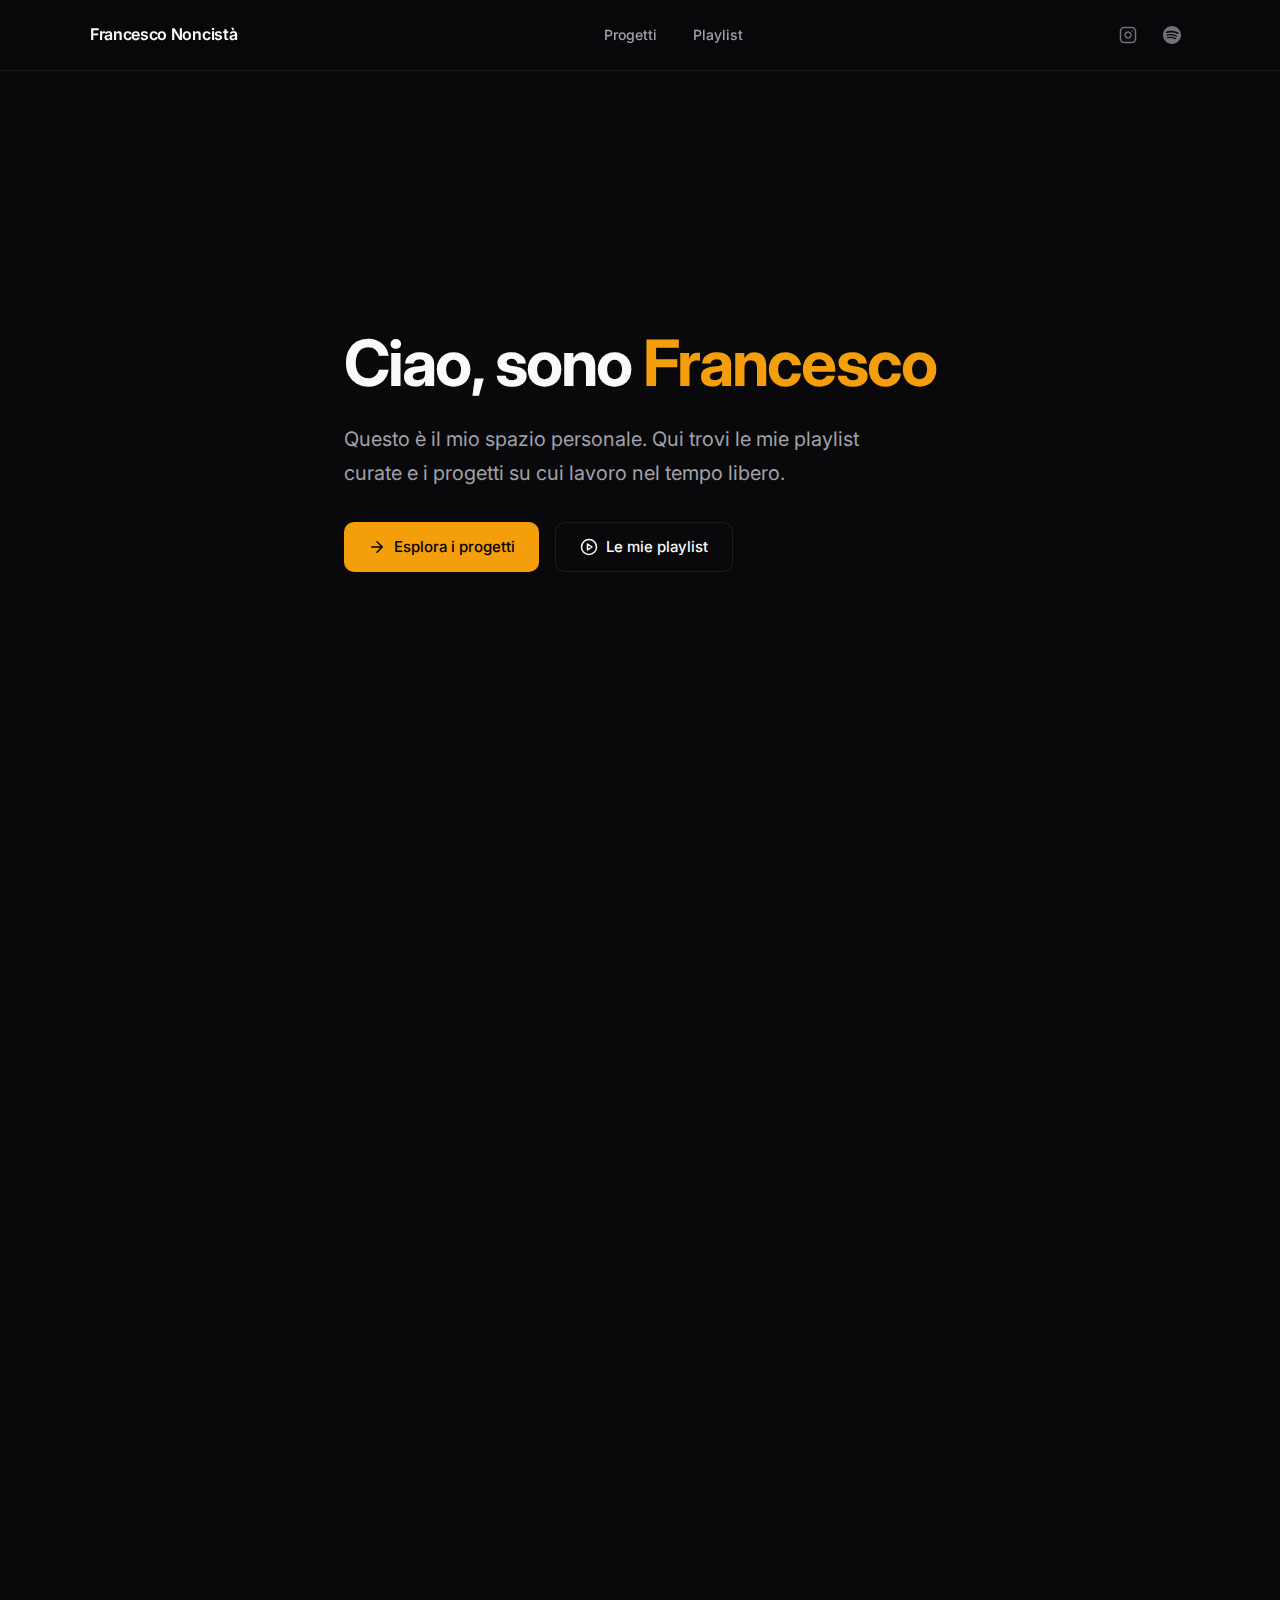
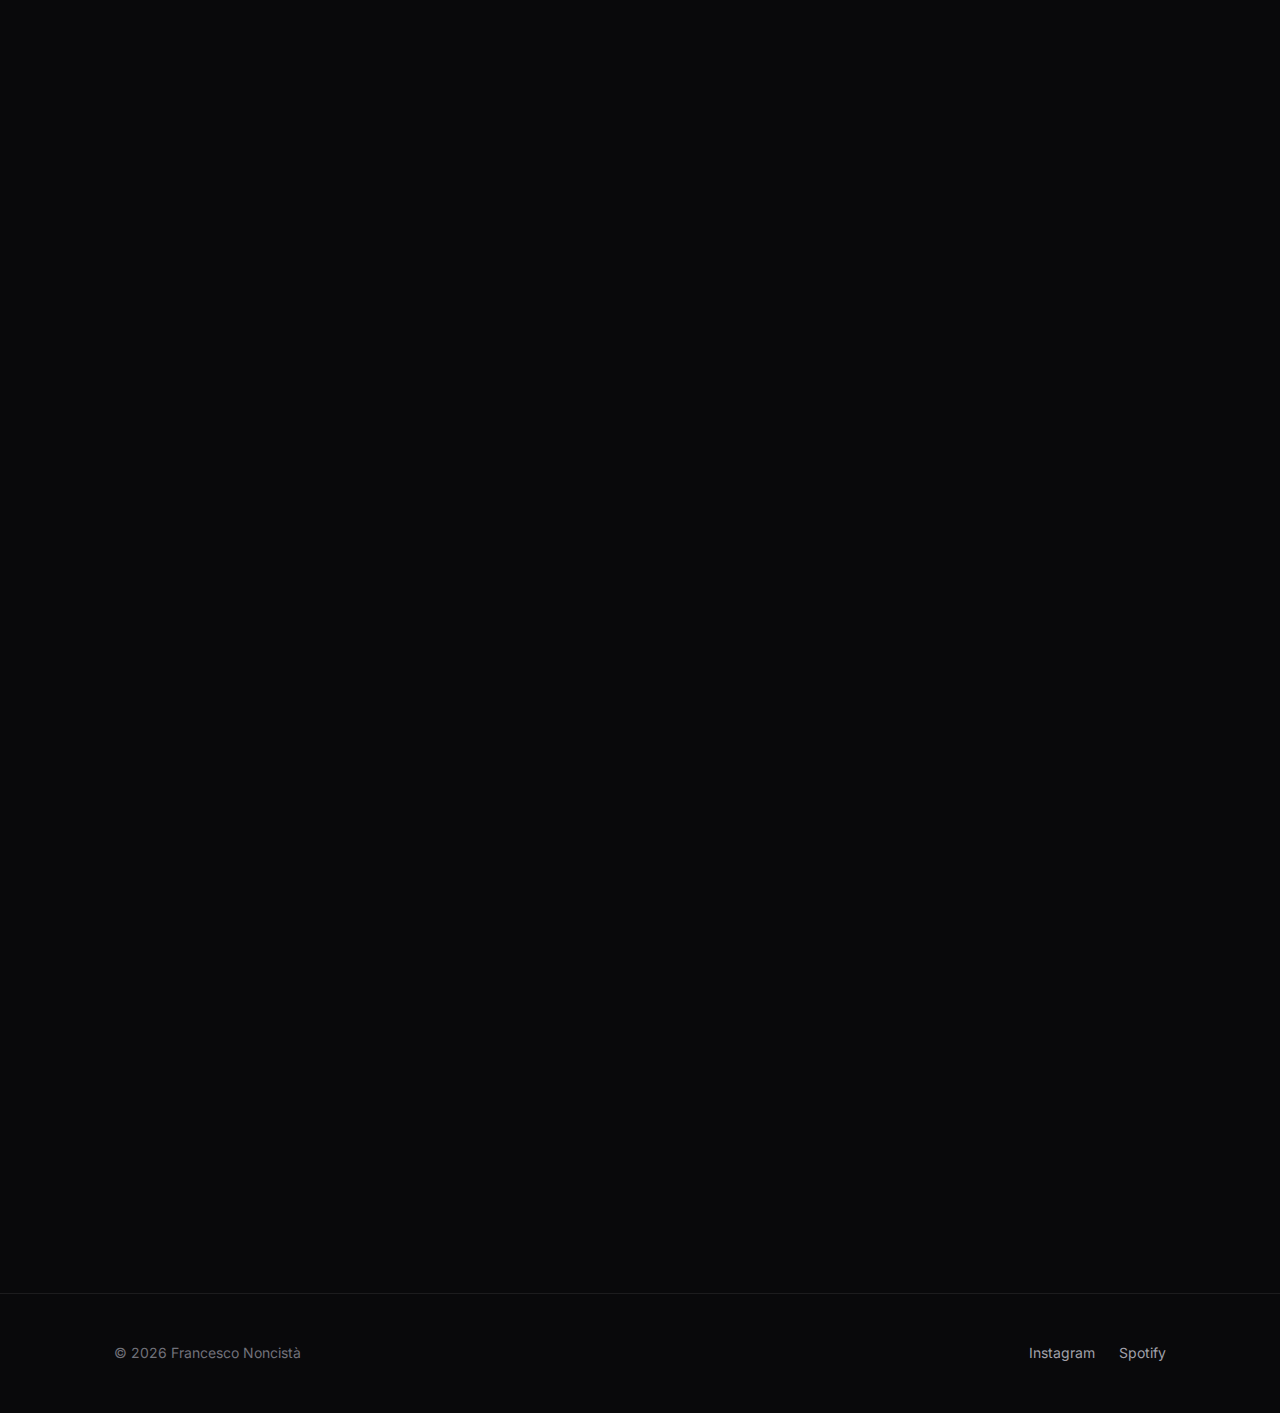
<file: index.html>
<!DOCTYPE html>
<html lang="it">

<head>
    <meta charset="UTF-8">
    <meta name="viewport" content="width=device-width, initial-scale=1.0">
    <title>Francesco Noncistà</title>
    <meta name="description" content="Musica, anime e progetti personali.">
    <meta name="author" content="Francesco Noncistà">
    
    <!-- Open Graph -->
    <meta property="og:title" content="Francesco Noncistà">
    <meta property="og:description" content="Musica, anime e progetti personali.">
    <meta property="og:type" content="website">
    
    <!-- Fonts -->
    <link rel="preconnect" href="https://fonts.googleapis.com">
    <link rel="preconnect" href="https://fonts.gstatic.com" crossorigin>
    <link href="https://fonts.googleapis.com/css2?family=Inter:wght@400;500;600;700&display=swap" rel="stylesheet">
    
    <link rel="stylesheet" href="style.css">
</head>

<body>
    <!-- Navigation -->
    <nav class="nav">
        <div class="nav-inner">
            <a href="#" class="nav-brand">Francesco Noncistà</a>
            
            <div class="nav-links">
                <a href="#progetti" class="nav-link">Progetti</a>
                <a href="#playlist" class="nav-link">Playlist</a>
            </div>
            
            <div class="nav-social">
                <a href="https://www.instagram.com/francesco_noncista/" target="_blank" rel="noopener" aria-label="Instagram">
                    <svg viewBox="0 0 24 24" fill="none" stroke="currentColor" stroke-width="2" stroke-linecap="round" stroke-linejoin="round">
                        <rect x="2" y="2" width="20" height="20" rx="5" ry="5"></rect>
                        <path d="M16 11.37A4 4 0 1 1 12.63 8 4 4 0 0 1 16 11.37z"></path>
                        <line x1="17.5" y1="6.5" x2="17.51" y2="6.5"></line>
                    </svg>
                </a>
                <a href="https://open.spotify.com/user/uhlxjkxuufd9gbsgn62oz00ep" target="_blank" rel="noopener" aria-label="Spotify">
                    <svg viewBox="0 0 24 24" fill="currentColor">
                        <path d="M12 0C5.4 0 0 5.4 0 12s5.4 12 12 12 12-5.4 12-12S18.66 0 12 0zm5.521 17.34c-.24.359-.66.48-1.021.24-2.82-1.74-6.36-2.101-10.561-1.141-.418.122-.779-.179-.899-.539-.12-.421.18-.78.54-.9 4.56-1.021 8.52-.6 11.64 1.32.42.18.479.659.301 1.02zm1.44-3.3c-.301.42-.841.6-1.262.3-3.239-1.98-8.159-2.58-11.939-1.38-.479.12-1.02-.12-1.14-.6-.12-.48.12-1.021.6-1.141C9.6 9.9 15 10.561 18.72 12.84c.361.181.54.78.241 1.2zm.12-3.36C15.24 8.4 8.82 8.16 5.16 9.301c-.6.179-1.2-.181-1.38-.721-.18-.601.18-1.2.72-1.381 4.26-1.26 11.28-1.02 15.721 1.621.539.3.719 1.02.419 1.56-.299.421-1.02.599-1.559.3z"/>
                    </svg>
                </a>
            </div>
        </div>
    </nav>

    <!-- Hero -->
    <header class="hero">
        <div class="container">
            <div class="hero-content">
                <h1 class="hero-title">
                    Ciao, sono <span class="accent">Francesco</span>
                </h1>
                <p class="hero-subtitle">
                    Questo è il mio spazio personale. Qui trovi le mie playlist curate 
                    e i progetti su cui lavoro nel tempo libero.
                </p>
                <div class="hero-cta">
                    <a href="#progetti" class="btn btn-primary">
                        <svg viewBox="0 0 24 24" fill="none" stroke="currentColor" stroke-width="2" stroke-linecap="round" stroke-linejoin="round">
                            <path d="M5 12h14M12 5l7 7-7 7"/>
                        </svg>
                        Esplora i progetti
                    </a>
                    <a href="#playlist" class="btn btn-secondary">
                        <svg viewBox="0 0 24 24" fill="none" stroke="currentColor" stroke-width="2" stroke-linecap="round" stroke-linejoin="round">
                            <circle cx="12" cy="12" r="10"></circle>
                            <polygon points="10 8 16 12 10 16 10 8"></polygon>
                        </svg>
                        Le mie playlist
                    </a>
                </div>
            </div>
        </div>
    </header>

    <!-- Projects Section -->
    <section id="progetti" class="section">
        <div class="container">
            <header class="section-header">
                <span class="section-label">Progetti</span>
                <h2 class="section-title">Cosa sto costruendo</h2>
                <p class="section-desc">Progetti personali su cui lavoro quando ho tempo.</p>
            </header>

            <div class="cards-grid">
                <!-- Guardalo -->
                <article class="card">
                    <div class="card-content">
                        <div class="card-icon">
                            <svg viewBox="0 0 24 24" fill="none" stroke="currentColor" stroke-width="2" stroke-linecap="round" stroke-linejoin="round">
                                <rect x="2" y="7" width="20" height="15" rx="2" ry="2"></rect>
                                <polyline points="17 2 12 7 7 2"></polyline>
                            </svg>
                        </div>
                        <h3 class="card-title">Guardalo</h3>
                        <p class="card-desc">
                            Archivio anime con sistema di tracking. Tieni traccia di cosa hai visto 
                            e scopri nuovi titoli da guardare.
                        </p>
                        <a href="https://guardalo.vercel.app/" target="_blank" rel="noopener" class="card-link">
                            Apri Guardalo
                            <svg viewBox="0 0 24 24" fill="none" stroke="currentColor" stroke-width="2" stroke-linecap="round" stroke-linejoin="round">
                                <path d="M5 12h14M12 5l7 7-7 7"/>
                            </svg>
                        </a>
                    </div>
                </article>

                <!-- Frattura -->
                <article class="card">
                    <div class="card-content">
                        <div class="card-icon">
                            <svg viewBox="0 0 24 24" fill="none" stroke="currentColor" stroke-width="2" stroke-linecap="round" stroke-linejoin="round">
                                <path d="M12 2L2 7l10 5 10-5-10-5z"></path>
                                <path d="M2 17l10 5 10-5"></path>
                                <path d="M2 12l10 5 10-5"></path>
                            </svg>
                        </div>
                        <h3 class="card-title">Frattura</h3>
                        <p class="card-desc">
                            Un progetto narrativo in lavorazione. 
                            Qualcosa di grosso bolle in pentola.
                        </p>
                        <a href="frattura.html" class="card-link">
                            Coming soon
                            <svg viewBox="0 0 24 24" fill="none" stroke="currentColor" stroke-width="2" stroke-linecap="round" stroke-linejoin="round">
                                <path d="M5 12h14M12 5l7 7-7 7"/>
                            </svg>
                        </a>
                    </div>
                </article>
            </div>
        </div>
    </section>

    <!-- Playlist Section -->
    <section id="playlist" class="section">
        <div class="container">
            <header class="section-header">
                <span class="section-label">Musica</span>
                <h2 class="section-title">Le mie playlist</h2>
                <p class="section-desc">Playlist curate per ogni mood. Clicca per aprire su Spotify.</p>
            </header>

            <div class="playlist-list">
                <a href="https://open.spotify.com/playlist/30I943TwY7ANxtmVrgoeLZ" target="_blank" rel="noopener" class="playlist-item">
                    <div class="playlist-info">
                        <span class="playlist-number">01</span>
                        <span class="playlist-name">Sottosfondo</span>
                        <span class="playlist-genre">— Lo-fi, Chill</span>
                    </div>
                    <span class="playlist-action">
                        <svg viewBox="0 0 24 24" fill="currentColor"><path d="M12 0C5.4 0 0 5.4 0 12s5.4 12 12 12 12-5.4 12-12S18.66 0 12 0zm5.521 17.34c-.24.359-.66.48-1.021.24-2.82-1.74-6.36-2.101-10.561-1.141-.418.122-.779-.179-.899-.539-.12-.421.18-.78.54-.9 4.56-1.021 8.52-.6 11.64 1.32.42.18.479.659.301 1.02zm1.44-3.3c-.301.42-.841.6-1.262.3-3.239-1.98-8.159-2.58-11.939-1.38-.479.12-1.02-.12-1.14-.6-.12-.48.12-1.021.6-1.141C9.6 9.9 15 10.561 18.72 12.84c.361.181.54.78.241 1.2zm.12-3.36C15.24 8.4 8.82 8.16 5.16 9.301c-.6.179-1.2-.181-1.38-.721-.18-.601.18-1.2.72-1.381 4.26-1.26 11.28-1.02 15.721 1.621.539.3.719 1.02.419 1.56-.299.421-1.02.599-1.559.3z"/></svg>
                        Apri
                    </span>
                </a>

                <a href="https://open.spotify.com/playlist/5wp0oohWN1HoAzvZqhIcBV" target="_blank" rel="noopener" class="playlist-item">
                    <div class="playlist-info">
                        <span class="playlist-number">02</span>
                        <span class="playlist-name">Definitivamente bella</span>
                        <span class="playlist-genre">— Hit, Mix</span>
                    </div>
                    <span class="playlist-action">
                        <svg viewBox="0 0 24 24" fill="currentColor"><path d="M12 0C5.4 0 0 5.4 0 12s5.4 12 12 12 12-5.4 12-12S18.66 0 12 0zm5.521 17.34c-.24.359-.66.48-1.021.24-2.82-1.74-6.36-2.101-10.561-1.141-.418.122-.779-.179-.899-.539-.12-.421.18-.78.54-.9 4.56-1.021 8.52-.6 11.64 1.32.42.18.479.659.301 1.02zm1.44-3.3c-.301.42-.841.6-1.262.3-3.239-1.98-8.159-2.58-11.939-1.38-.479.12-1.02-.12-1.14-.6-.12-.48.12-1.021.6-1.141C9.6 9.9 15 10.561 18.72 12.84c.361.181.54.78.241 1.2zm.12-3.36C15.24 8.4 8.82 8.16 5.16 9.301c-.6.179-1.2-.181-1.38-.721-.18-.601.18-1.2.72-1.381 4.26-1.26 11.28-1.02 15.721 1.621.539.3.719 1.02.419 1.56-.299.421-1.02.599-1.559.3z"/></svg>
                        Apri
                    </span>
                </a>

                <a href="https://open.spotify.com/playlist/2Qp1dOfNXOrGJrxxFxqcvh" target="_blank" rel="noopener" class="playlist-item">
                    <div class="playlist-info">
                        <span class="playlist-number">03</span>
                        <span class="playlist-name">Rap Italiano</span>
                        <span class="playlist-genre">— Hip-Hop, Rap</span>
                    </div>
                    <span class="playlist-action">
                        <svg viewBox="0 0 24 24" fill="currentColor"><path d="M12 0C5.4 0 0 5.4 0 12s5.4 12 12 12 12-5.4 12-12S18.66 0 12 0zm5.521 17.34c-.24.359-.66.48-1.021.24-2.82-1.74-6.36-2.101-10.561-1.141-.418.122-.779-.179-.899-.539-.12-.421.18-.78.54-.9 4.56-1.021 8.52-.6 11.64 1.32.42.18.479.659.301 1.02zm1.44-3.3c-.301.42-.841.6-1.262.3-3.239-1.98-8.159-2.58-11.939-1.38-.479.12-1.02-.12-1.14-.6-.12-.48.12-1.021.6-1.141C9.6 9.9 15 10.561 18.72 12.84c.361.181.54.78.241 1.2zm.12-3.36C15.24 8.4 8.82 8.16 5.16 9.301c-.6.179-1.2-.181-1.38-.721-.18-.601.18-1.2.72-1.381 4.26-1.26 11.28-1.02 15.721 1.621.539.3.719 1.02.419 1.56-.299.421-1.02.599-1.559.3z"/></svg>
                        Apri
                    </span>
                </a>

                <a href="https://open.spotify.com/playlist/3tbfFbIRVELTifW86O2rNj" target="_blank" rel="noopener" class="playlist-item">
                    <div class="playlist-info">
                        <span class="playlist-number">04</span>
                        <span class="playlist-name">Astare Relax</span>
                        <span class="playlist-genre">— Ambient, Relax</span>
                    </div>
                    <span class="playlist-action">
                        <svg viewBox="0 0 24 24" fill="currentColor"><path d="M12 0C5.4 0 0 5.4 0 12s5.4 12 12 12 12-5.4 12-12S18.66 0 12 0zm5.521 17.34c-.24.359-.66.48-1.021.24-2.82-1.74-6.36-2.101-10.561-1.141-.418.122-.779-.179-.899-.539-.12-.421.18-.78.54-.9 4.56-1.021 8.52-.6 11.64 1.32.42.18.479.659.301 1.02zm1.44-3.3c-.301.42-.841.6-1.262.3-3.239-1.98-8.159-2.58-11.939-1.38-.479.12-1.02-.12-1.14-.6-.12-.48.12-1.021.6-1.141C9.6 9.9 15 10.561 18.72 12.84c.361.181.54.78.241 1.2zm.12-3.36C15.24 8.4 8.82 8.16 5.16 9.301c-.6.179-1.2-.181-1.38-.721-.18-.601.18-1.2.72-1.381 4.26-1.26 11.28-1.02 15.721 1.621.539.3.719 1.02.419 1.56-.299.421-1.02.599-1.559.3z"/></svg>
                        Apri
                    </span>
                </a>

                <a href="https://open.spotify.com/playlist/1DUsXa8l2dIIhG7YkuOirK" target="_blank" rel="noopener" class="playlist-item">
                    <div class="playlist-info">
                        <span class="playlist-number">05</span>
                        <span class="playlist-name">Bassbondanza</span>
                        <span class="playlist-genre">— Bass, Electronic</span>
                    </div>
                    <span class="playlist-action">
                        <svg viewBox="0 0 24 24" fill="currentColor"><path d="M12 0C5.4 0 0 5.4 0 12s5.4 12 12 12 12-5.4 12-12S18.66 0 12 0zm5.521 17.34c-.24.359-.66.48-1.021.24-2.82-1.74-6.36-2.101-10.561-1.141-.418.122-.779-.179-.899-.539-.12-.421.18-.78.54-.9 4.56-1.021 8.52-.6 11.64 1.32.42.18.479.659.301 1.02zm1.44-3.3c-.301.42-.841.6-1.262.3-3.239-1.98-8.159-2.58-11.939-1.38-.479.12-1.02-.12-1.14-.6-.12-.48.12-1.021.6-1.141C9.6 9.9 15 10.561 18.72 12.84c.361.181.54.78.241 1.2zm.12-3.36C15.24 8.4 8.82 8.16 5.16 9.301c-.6.179-1.2-.181-1.38-.721-.18-.601.18-1.2.72-1.381 4.26-1.26 11.28-1.02 15.721 1.621.539.3.719 1.02.419 1.56-.299.421-1.02.599-1.559.3z"/></svg>
                        Apri
                    </span>
                </a>

                <a href="https://open.spotify.com/playlist/26QxZ2aHgTIBXzLPH1NPMG" target="_blank" rel="noopener" class="playlist-item">
                    <div class="playlist-info">
                        <span class="playlist-number">06</span>
                        <span class="playlist-name">ElectroThings</span>
                        <span class="playlist-genre">— Electro, Synth</span>
                    </div>
                    <span class="playlist-action">
                        <svg viewBox="0 0 24 24" fill="currentColor"><path d="M12 0C5.4 0 0 5.4 0 12s5.4 12 12 12 12-5.4 12-12S18.66 0 12 0zm5.521 17.34c-.24.359-.66.48-1.021.24-2.82-1.74-6.36-2.101-10.561-1.141-.418.122-.779-.179-.899-.539-.12-.421.18-.78.54-.9 4.56-1.021 8.52-.6 11.64 1.32.42.18.479.659.301 1.02zm1.44-3.3c-.301.42-.841.6-1.262.3-3.239-1.98-8.159-2.58-11.939-1.38-.479.12-1.02-.12-1.14-.6-.12-.48.12-1.021.6-1.141C9.6 9.9 15 10.561 18.72 12.84c.361.181.54.78.241 1.2zm.12-3.36C15.24 8.4 8.82 8.16 5.16 9.301c-.6.179-1.2-.181-1.38-.721-.18-.601.18-1.2.72-1.381 4.26-1.26 11.28-1.02 15.721 1.621.539.3.719 1.02.419 1.56-.299.421-1.02.599-1.559.3z"/></svg>
                        Apri
                    </span>
                </a>

                <a href="https://open.spotify.com/playlist/6CJtiJA4E4ItJ888qSs2mW" target="_blank" rel="noopener" class="playlist-item">
                    <div class="playlist-info">
                        <span class="playlist-number">07</span>
                        <span class="playlist-name">Italiana</span>
                        <span class="playlist-genre">— Pop Italiano</span>
                    </div>
                    <span class="playlist-action">
                        <svg viewBox="0 0 24 24" fill="currentColor"><path d="M12 0C5.4 0 0 5.4 0 12s5.4 12 12 12 12-5.4 12-12S18.66 0 12 0zm5.521 17.34c-.24.359-.66.48-1.021.24-2.82-1.74-6.36-2.101-10.561-1.141-.418.122-.779-.179-.899-.539-.12-.421.18-.78.54-.9 4.56-1.021 8.52-.6 11.64 1.32.42.18.479.659.301 1.02zm1.44-3.3c-.301.42-.841.6-1.262.3-3.239-1.98-8.159-2.58-11.939-1.38-.479.12-1.02-.12-1.14-.6-.12-.48.12-1.021.6-1.141C9.6 9.9 15 10.561 18.72 12.84c.361.181.54.78.241 1.2zm.12-3.36C15.24 8.4 8.82 8.16 5.16 9.301c-.6.179-1.2-.181-1.38-.721-.18-.601.18-1.2.72-1.381 4.26-1.26 11.28-1.02 15.721 1.621.539.3.719 1.02.419 1.56-.299.421-1.02.599-1.559.3z"/></svg>
                        Apri
                    </span>
                </a>

                <a href="https://open.spotify.com/playlist/2fGlkkuU6bpTJQzekgPMGm" target="_blank" rel="noopener" class="playlist-item">
                    <div class="playlist-info">
                        <span class="playlist-number">08</span>
                        <span class="playlist-name">Love It</span>
                        <span class="playlist-genre">— Romantic, Emotional</span>
                    </div>
                    <span class="playlist-action">
                        <svg viewBox="0 0 24 24" fill="currentColor"><path d="M12 0C5.4 0 0 5.4 0 12s5.4 12 12 12 12-5.4 12-12S18.66 0 12 0zm5.521 17.34c-.24.359-.66.48-1.021.24-2.82-1.74-6.36-2.101-10.561-1.141-.418.122-.779-.179-.899-.539-.12-.421.18-.78.54-.9 4.56-1.021 8.52-.6 11.64 1.32.42.18.479.659.301 1.02zm1.44-3.3c-.301.42-.841.6-1.262.3-3.239-1.98-8.159-2.58-11.939-1.38-.479.12-1.02-.12-1.14-.6-.12-.48.12-1.021.6-1.141C9.6 9.9 15 10.561 18.72 12.84c.361.181.54.78.241 1.2zm.12-3.36C15.24 8.4 8.82 8.16 5.16 9.301c-.6.179-1.2-.181-1.38-.721-.18-.601.18-1.2.72-1.381 4.26-1.26 11.28-1.02 15.721 1.621.539.3.719 1.02.419 1.56-.299.421-1.02.599-1.559.3z"/></svg>
                        Apri
                    </span>
                </a>

                <a href="https://open.spotify.com/playlist/1kL5LBxd53GpYwx7c4LOj5" target="_blank" rel="noopener" class="playlist-item">
                    <div class="playlist-info">
                        <span class="playlist-number">09</span>
                        <span class="playlist-name">Reggae Music</span>
                        <span class="playlist-genre">— Reggae, Dub</span>
                    </div>
                    <span class="playlist-action">
                        <svg viewBox="0 0 24 24" fill="currentColor"><path d="M12 0C5.4 0 0 5.4 0 12s5.4 12 12 12 12-5.4 12-12S18.66 0 12 0zm5.521 17.34c-.24.359-.66.48-1.021.24-2.82-1.74-6.36-2.101-10.561-1.141-.418.122-.779-.179-.899-.539-.12-.421.18-.78.54-.9 4.56-1.021 8.52-.6 11.64 1.32.42.18.479.659.301 1.02zm1.44-3.3c-.301.42-.841.6-1.262.3-3.239-1.98-8.159-2.58-11.939-1.38-.479.12-1.02-.12-1.14-.6-.12-.48.12-1.021.6-1.141C9.6 9.9 15 10.561 18.72 12.84c.361.181.54.78.241 1.2zm.12-3.36C15.24 8.4 8.82 8.16 5.16 9.301c-.6.179-1.2-.181-1.38-.721-.18-.601.18-1.2.72-1.381 4.26-1.26 11.28-1.02 15.721 1.621.539.3.719 1.02.419 1.56-.299.421-1.02.599-1.559.3z"/></svg>
                        Apri
                    </span>
                </a>

                <a href="https://open.spotify.com/playlist/25Y6Kt39iokGDYheflbjfx" target="_blank" rel="noopener" class="playlist-item">
                    <div class="playlist-info">
                        <span class="playlist-number">10</span>
                        <span class="playlist-name">Rock, Metal & Il Diavolo</span>
                        <span class="playlist-genre">— Rock, Metal</span>
                    </div>
                    <span class="playlist-action">
                        <svg viewBox="0 0 24 24" fill="currentColor"><path d="M12 0C5.4 0 0 5.4 0 12s5.4 12 12 12 12-5.4 12-12S18.66 0 12 0zm5.521 17.34c-.24.359-.66.48-1.021.24-2.82-1.74-6.36-2.101-10.561-1.141-.418.122-.779-.179-.899-.539-.12-.421.18-.78.54-.9 4.56-1.021 8.52-.6 11.64 1.32.42.18.479.659.301 1.02zm1.44-3.3c-.301.42-.841.6-1.262.3-3.239-1.98-8.159-2.58-11.939-1.38-.479.12-1.02-.12-1.14-.6-.12-.48.12-1.021.6-1.141C9.6 9.9 15 10.561 18.72 12.84c.361.181.54.78.241 1.2zm.12-3.36C15.24 8.4 8.82 8.16 5.16 9.301c-.6.179-1.2-.181-1.38-.721-.18-.601.18-1.2.72-1.381 4.26-1.26 11.28-1.02 15.721 1.621.539.3.719 1.02.419 1.56-.299.421-1.02.599-1.559.3z"/></svg>
                        Apri
                    </span>
                </a>

                <a href="https://open.spotify.com/playlist/0cp6DP806RkTK8UHQ2MfI6" target="_blank" rel="noopener" class="playlist-item">
                    <div class="playlist-info">
                        <span class="playlist-number">11</span>
                        <span class="playlist-name">Straniera</span>
                        <span class="playlist-genre">— International</span>
                    </div>
                    <span class="playlist-action">
                        <svg viewBox="0 0 24 24" fill="currentColor"><path d="M12 0C5.4 0 0 5.4 0 12s5.4 12 12 12 12-5.4 12-12S18.66 0 12 0zm5.521 17.34c-.24.359-.66.48-1.021.24-2.82-1.74-6.36-2.101-10.561-1.141-.418.122-.779-.179-.899-.539-.12-.421.18-.78.54-.9 4.56-1.021 8.52-.6 11.64 1.32.42.18.479.659.301 1.02zm1.44-3.3c-.301.42-.841.6-1.262.3-3.239-1.98-8.159-2.58-11.939-1.38-.479.12-1.02-.12-1.14-.6-.12-.48.12-1.021.6-1.141C9.6 9.9 15 10.561 18.72 12.84c.361.181.54.78.241 1.2zm.12-3.36C15.24 8.4 8.82 8.16 5.16 9.301c-.6.179-1.2-.181-1.38-.721-.18-.601.18-1.2.72-1.381 4.26-1.26 11.28-1.02 15.721 1.621.539.3.719 1.02.419 1.56-.299.421-1.02.599-1.559.3z"/></svg>
                        Apri
                    </span>
                </a>

                <a href="https://open.spotify.com/playlist/5O04i4e6B9KtRbh5t248iI" target="_blank" rel="noopener" class="playlist-item">
                    <div class="playlist-info">
                        <span class="playlist-number">12</span>
                        <span class="playlist-name">Anime</span>
                        <span class="playlist-genre">— OST, J-Pop</span>
                    </div>
                    <span class="playlist-action">
                        <svg viewBox="0 0 24 24" fill="currentColor"><path d="M12 0C5.4 0 0 5.4 0 12s5.4 12 12 12 12-5.4 12-12S18.66 0 12 0zm5.521 17.34c-.24.359-.66.48-1.021.24-2.82-1.74-6.36-2.101-10.561-1.141-.418.122-.779-.179-.899-.539-.12-.421.18-.78.54-.9 4.56-1.021 8.52-.6 11.64 1.32.42.18.479.659.301 1.02zm1.44-3.3c-.301.42-.841.6-1.262.3-3.239-1.98-8.159-2.58-11.939-1.38-.479.12-1.02-.12-1.14-.6-.12-.48.12-1.021.6-1.141C9.6 9.9 15 10.561 18.72 12.84c.361.181.54.78.241 1.2zm.12-3.36C15.24 8.4 8.82 8.16 5.16 9.301c-.6.179-1.2-.181-1.38-.721-.18-.601.18-1.2.72-1.381 4.26-1.26 11.28-1.02 15.721 1.621.539.3.719 1.02.419 1.56-.299.421-1.02.599-1.559.3z"/></svg>
                        Apri
                    </span>
                </a>
            </div>
        </div>
    </section>

    <!-- Footer -->
    <footer class="footer">
        <div class="container">
            <div class="footer-inner">
                <p class="footer-text">© 2026 Francesco Noncistà</p>
                <div class="footer-links">
                    <a href="https://www.instagram.com/francesco_noncista/" target="_blank" rel="noopener" class="footer-link">Instagram</a>
                    <a href="https://open.spotify.com/user/uhlxjkxuufd9gbsgn62oz00ep" target="_blank" rel="noopener" class="footer-link">Spotify</a>
                </div>
            </div>
        </div>
    </footer>

    <script src="script.js"></script>
</body>

</html>
</file>
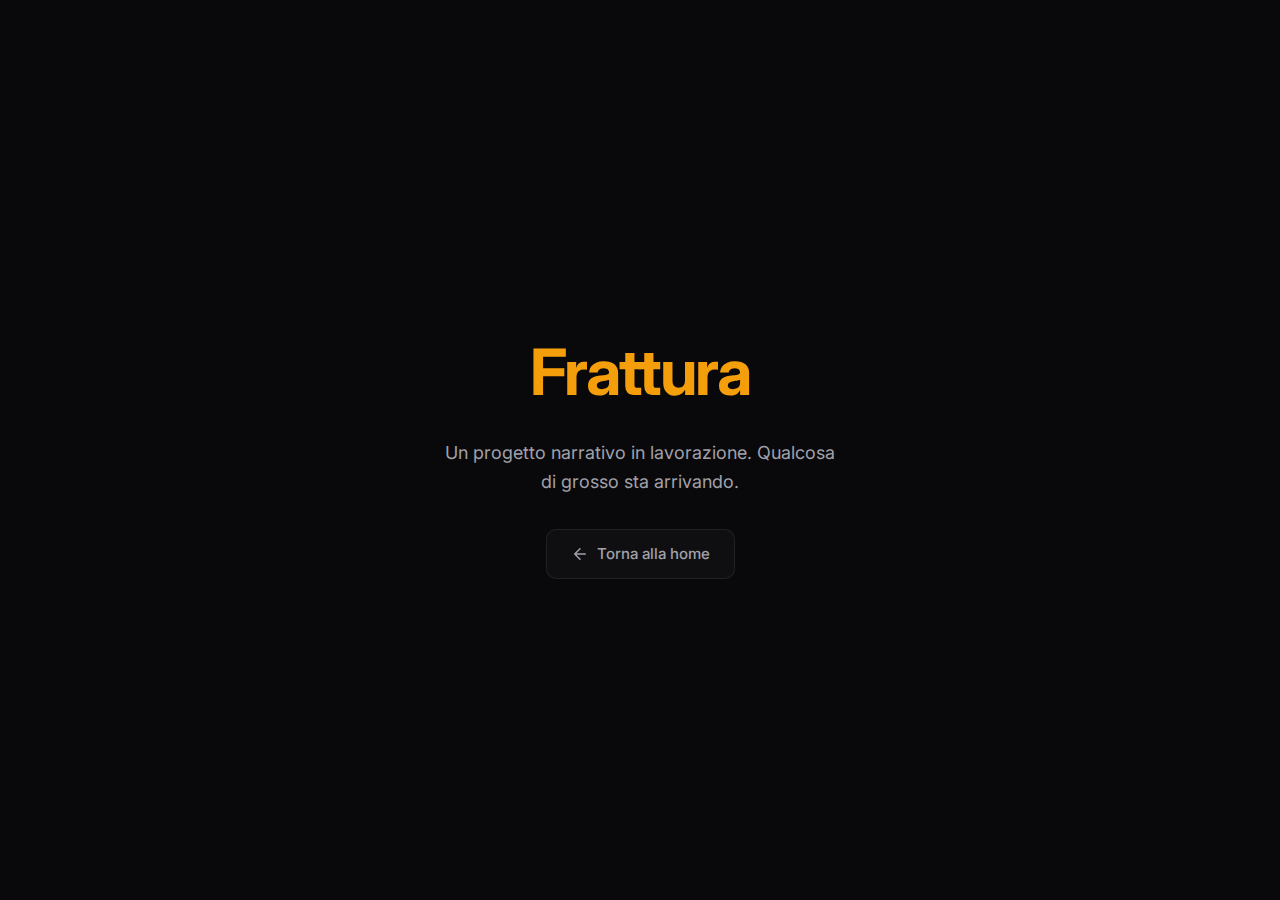
<file: frattura.html>
<!DOCTYPE html>
<html lang="it">

<head>
    <meta charset="UTF-8">
    <meta name="viewport" content="width=device-width, initial-scale=1.0">
    <title>Frattura — Coming Soon</title>
    <meta name="robots" content="noindex">

    <link rel="preconnect" href="https://fonts.googleapis.com">
    <link rel="preconnect" href="https://fonts.gstatic.com" crossorigin>
    <link href="https://fonts.googleapis.com/css2?family=Inter:wght@400;500;600;700&display=swap" rel="stylesheet">

    <link rel="stylesheet" href="style.css">
    <style>
        .coming-soon {
            min-height: 100vh;
            display: flex;
            flex-direction: column;
            justify-content: center;
            align-items: center;
            text-align: center;
            padding: 2rem;
        }

        .coming-soon-title {
            font-size: clamp(2rem, 8vw, 4rem);
            font-weight: 700;
            letter-spacing: -0.03em;
            margin-bottom: 1rem;
            color: var(--text-primary);
        }

        .coming-soon-title span {
            color: var(--accent);
        }

        .coming-soon-text {
            font-size: 1.125rem;
            color: var(--text-secondary);
            margin-bottom: 2rem;
            max-width: 400px;
        }

        .coming-soon-back {
            display: inline-flex;
            align-items: center;
            gap: 0.5rem;
            padding: 0.75rem 1.5rem;
            font-size: 0.9375rem;
            font-weight: 500;
            color: var(--text-secondary);
            background: var(--bg-secondary);
            border: 1px solid var(--border);
            border-radius: var(--radius-md);
            transition: all 0.2s ease;
        }

        .coming-soon-back:hover {
            color: var(--text-primary);
            background: var(--bg-hover);
            border-color: var(--border-hover);
        }

        .coming-soon-back svg {
            width: 18px;
            height: 18px;
        }
    </style>
</head>

<body>
    <main class="coming-soon">
        <h1 class="coming-soon-title"><span>Frattura</span></h1>
        <p class="coming-soon-text">
            Un progetto narrativo in lavorazione.
            Qualcosa di grosso sta arrivando.
        </p>
        <a href="index.html" class="coming-soon-back">
            <svg viewBox="0 0 24 24" fill="none" stroke="currentColor" stroke-width="2" stroke-linecap="round"
                stroke-linejoin="round">
                <path d="M19 12H5M12 19l-7-7 7-7" />
            </svg>
            Torna alla home
        </a>
    </main>
</body>

</html>
</file>
<file: style.css>
/* ============================================
   Francesco Noncistà - Portfolio
   Design System: Minimal Premium Dark
   Inspired by: Linear, Vercel, Raycast, Arc
   ============================================ */

/* --- CSS Variables --- */
:root {
    /* Background */
    --bg-primary: #09090b;
    --bg-secondary: #0f0f12;
    --bg-elevated: #18181b;
    --bg-hover: #27272a;
    
    /* Text */
    --text-primary: #fafafa;
    --text-secondary: #a1a1aa;
    --text-muted: #71717a;
    
    /* Accent - Warm Amber */
    --accent: #f59e0b;
    --accent-dim: rgba(245, 158, 11, 0.15);
    --accent-glow: rgba(245, 158, 11, 0.4);
    
    /* Borders */
    --border: rgba(255, 255, 255, 0.08);
    --border-hover: rgba(255, 255, 255, 0.15);
    
    /* Shadows */
    --shadow-sm: 0 1px 2px rgba(0, 0, 0, 0.5);
    --shadow-md: 0 4px 12px rgba(0, 0, 0, 0.4);
    --shadow-lg: 0 8px 30px rgba(0, 0, 0, 0.5);
    --shadow-glow: 0 0 40px var(--accent-glow);
    
    /* Typography */
    --font-sans: 'Inter', -apple-system, BlinkMacSystemFont, 'Segoe UI', sans-serif;
    --font-display: 'Inter', sans-serif;
    
    /* Spacing */
    --space-1: 0.25rem;
    --space-2: 0.5rem;
    --space-3: 0.75rem;
    --space-4: 1rem;
    --space-6: 1.5rem;
    --space-8: 2rem;
    --space-12: 3rem;
    --space-16: 4rem;
    --space-24: 6rem;
    
    /* Radius */
    --radius-sm: 6px;
    --radius-md: 10px;
    --radius-lg: 16px;
    --radius-xl: 24px;
    
    /* Transitions */
    --ease-out: cubic-bezier(0.16, 1, 0.3, 1);
    --duration-fast: 150ms;
    --duration-normal: 250ms;
    --duration-slow: 400ms;
}

/* --- Reset --- */
*, *::before, *::after {
    margin: 0;
    padding: 0;
    box-sizing: border-box;
}

html {
    scroll-behavior: smooth;
    -webkit-font-smoothing: antialiased;
    -moz-osx-font-smoothing: grayscale;
}

body {
    font-family: var(--font-sans);
    background: var(--bg-primary);
    color: var(--text-primary);
    line-height: 1.6;
    min-height: 100vh;
}

a {
    color: inherit;
    text-decoration: none;
}

/* --- Layout --- */
.container {
    max-width: 1100px;
    margin: 0 auto;
    padding: 0 var(--space-6);
}

/* --- Navigation --- */
.nav {
    position: fixed;
    top: 0;
    left: 0;
    right: 0;
    z-index: 100;
    padding: var(--space-4) var(--space-6);
    background: rgba(9, 9, 11, 0.8);
    backdrop-filter: blur(12px);
    -webkit-backdrop-filter: blur(12px);
    border-bottom: 1px solid var(--border);
}

.nav-inner {
    max-width: 1100px;
    margin: 0 auto;
    display: flex;
    justify-content: space-between;
    align-items: center;
}

.nav-brand {
    font-weight: 600;
    font-size: 1rem;
    letter-spacing: -0.02em;
}

.nav-links {
    display: flex;
    gap: var(--space-1);
}

.nav-link {
    padding: var(--space-2) var(--space-4);
    font-size: 0.875rem;
    font-weight: 500;
    color: var(--text-secondary);
    border-radius: var(--radius-sm);
    transition: all var(--duration-fast) var(--ease-out);
}

.nav-link:hover {
    color: var(--text-primary);
    background: var(--bg-hover);
}

.nav-social {
    display: flex;
    align-items: center;
    gap: var(--space-2);
}

.nav-social a {
    display: flex;
    align-items: center;
    justify-content: center;
    width: 36px;
    height: 36px;
    border-radius: var(--radius-sm);
    color: var(--text-muted);
    transition: all var(--duration-fast) var(--ease-out);
}

.nav-social a:hover {
    color: var(--text-primary);
    background: var(--bg-hover);
}

.nav-social svg {
    width: 18px;
    height: 18px;
}

/* --- Hero --- */
.hero {
    min-height: 100vh;
    display: flex;
    flex-direction: column;
    justify-content: center;
    padding: var(--space-24) 0;
}

.hero-content {
    max-width: 700px;
}

.hero-title {
    font-size: clamp(2.5rem, 6vw, 4rem);
    font-weight: 700;
    letter-spacing: -0.03em;
    line-height: 1.1;
    margin-bottom: var(--space-6);
}

.hero-title .accent {
    color: var(--accent);
}

.hero-subtitle {
    font-size: 1.25rem;
    color: var(--text-secondary);
    line-height: 1.7;
    margin-bottom: var(--space-8);
    max-width: 540px;
}

.hero-cta {
    display: flex;
    gap: var(--space-4);
    flex-wrap: wrap;
}

/* --- Buttons --- */
.btn {
    display: inline-flex;
    align-items: center;
    gap: var(--space-2);
    padding: var(--space-3) var(--space-6);
    font-size: 0.9375rem;
    font-weight: 500;
    border-radius: var(--radius-md);
    border: none;
    cursor: pointer;
    transition: all var(--duration-normal) var(--ease-out);
}

.btn-primary {
    background: var(--accent);
    color: #000;
}

.btn-primary:hover {
    transform: translateY(-2px);
    box-shadow: var(--shadow-glow);
}

.btn-secondary {
    background: transparent;
    color: var(--text-primary);
    border: 1px solid var(--border);
}

.btn-secondary:hover {
    background: var(--bg-hover);
    border-color: var(--border-hover);
}

.btn svg {
    width: 18px;
    height: 18px;
}

/* --- Sections --- */
.section {
    padding: var(--space-24) 0;
}

.section-header {
    margin-bottom: var(--space-12);
}

.section-label {
    display: inline-block;
    font-size: 0.75rem;
    font-weight: 600;
    letter-spacing: 0.1em;
    text-transform: uppercase;
    color: var(--accent);
    margin-bottom: var(--space-4);
}

.section-title {
    font-size: clamp(1.75rem, 4vw, 2.5rem);
    font-weight: 700;
    letter-spacing: -0.02em;
    margin-bottom: var(--space-4);
}

.section-desc {
    font-size: 1.125rem;
    color: var(--text-secondary);
    max-width: 500px;
}

/* --- Cards Grid --- */
.cards-grid {
    display: grid;
    grid-template-columns: repeat(auto-fit, minmax(300px, 1fr));
    gap: var(--space-6);
}

/* --- Card --- */
.card {
    position: relative;
    background: var(--bg-secondary);
    border: 1px solid var(--border);
    border-radius: var(--radius-lg);
    padding: var(--space-8);
    transition: all var(--duration-normal) var(--ease-out);
    overflow: hidden;
}

.card::before {
    content: '';
    position: absolute;
    inset: 0;
    background: linear-gradient(135deg, var(--accent-dim) 0%, transparent 50%);
    opacity: 0;
    transition: opacity var(--duration-normal) var(--ease-out);
}

.card:hover {
    border-color: var(--border-hover);
    transform: translateY(-4px);
}

.card:hover::before {
    opacity: 1;
}

.card-content {
    position: relative;
    z-index: 1;
}

.card-icon {
    width: 48px;
    height: 48px;
    display: flex;
    align-items: center;
    justify-content: center;
    background: var(--accent-dim);
    border-radius: var(--radius-md);
    margin-bottom: var(--space-6);
    color: var(--accent);
}

.card-icon svg {
    width: 24px;
    height: 24px;
}

.card-title {
    font-size: 1.25rem;
    font-weight: 600;
    letter-spacing: -0.01em;
    margin-bottom: var(--space-3);
}

.card-desc {
    font-size: 0.9375rem;
    color: var(--text-secondary);
    line-height: 1.6;
    margin-bottom: var(--space-6);
}

.card-link {
    display: inline-flex;
    align-items: center;
    gap: var(--space-2);
    font-size: 0.875rem;
    font-weight: 500;
    color: var(--accent);
    transition: gap var(--duration-fast) var(--ease-out);
}

.card-link:hover {
    gap: var(--space-3);
}

.card-link svg {
    width: 16px;
    height: 16px;
}

/* --- Playlist Section --- */
.playlist-list {
    display: flex;
    flex-direction: column;
    gap: var(--space-2);
}

.playlist-item {
    display: flex;
    align-items: center;
    justify-content: space-between;
    padding: var(--space-4) var(--space-6);
    background: var(--bg-secondary);
    border: 1px solid var(--border);
    border-radius: var(--radius-md);
    transition: all var(--duration-fast) var(--ease-out);
}

.playlist-item:hover {
    background: var(--bg-elevated);
    border-color: var(--border-hover);
}

.playlist-info {
    display: flex;
    align-items: center;
    gap: var(--space-4);
}

.playlist-number {
    font-size: 0.875rem;
    font-weight: 500;
    color: var(--text-muted);
    min-width: 24px;
}

.playlist-name {
    font-weight: 500;
}

.playlist-genre {
    font-size: 0.875rem;
    color: var(--text-muted);
}

.playlist-action {
    display: flex;
    align-items: center;
    gap: var(--space-2);
    padding: var(--space-2) var(--space-4);
    font-size: 0.8125rem;
    font-weight: 500;
    color: #1db954;
    background: rgba(29, 185, 84, 0.1);
    border-radius: var(--radius-sm);
    opacity: 0;
    transform: translateX(8px);
    transition: all var(--duration-fast) var(--ease-out);
}

.playlist-item:hover .playlist-action {
    opacity: 1;
    transform: translateX(0);
}

.playlist-action svg {
    width: 16px;
    height: 16px;
}

/* --- Footer --- */
.footer {
    padding: var(--space-12) 0;
    border-top: 1px solid var(--border);
}

.footer-inner {
    display: flex;
    justify-content: space-between;
    align-items: center;
}

.footer-text {
    font-size: 0.875rem;
    color: var(--text-muted);
}

.footer-links {
    display: flex;
    gap: var(--space-6);
}

.footer-link {
    font-size: 0.875rem;
    color: var(--text-secondary);
    transition: color var(--duration-fast);
}

.footer-link:hover {
    color: var(--text-primary);
}

/* --- Responsive --- */
@media (max-width: 768px) {
    .nav-links {
        display: none;
    }
    
    .hero {
        padding-top: var(--space-16);
    }
    
    .hero-cta {
        flex-direction: column;
    }
    
    .btn {
        justify-content: center;
    }
    
    .cards-grid {
        grid-template-columns: 1fr;
    }
    
    .footer-inner {
        flex-direction: column;
        gap: var(--space-4);
        text-align: center;
    }
}

@media (max-width: 480px) {
    .container {
        padding: 0 var(--space-4);
    }
    
    .section {
        padding: var(--space-16) 0;
    }
    
    .card {
        padding: var(--space-6);
    }
    
    .playlist-item {
        padding: var(--space-3) var(--space-4);
    }
    
    .playlist-action {
        opacity: 1;
        transform: none;
    }
}

/* --- Utilities --- */
.sr-only {
    position: absolute;
    width: 1px;
    height: 1px;
    padding: 0;
    margin: -1px;
    overflow: hidden;
    clip: rect(0, 0, 0, 0);
    border: 0;
}
</file>
